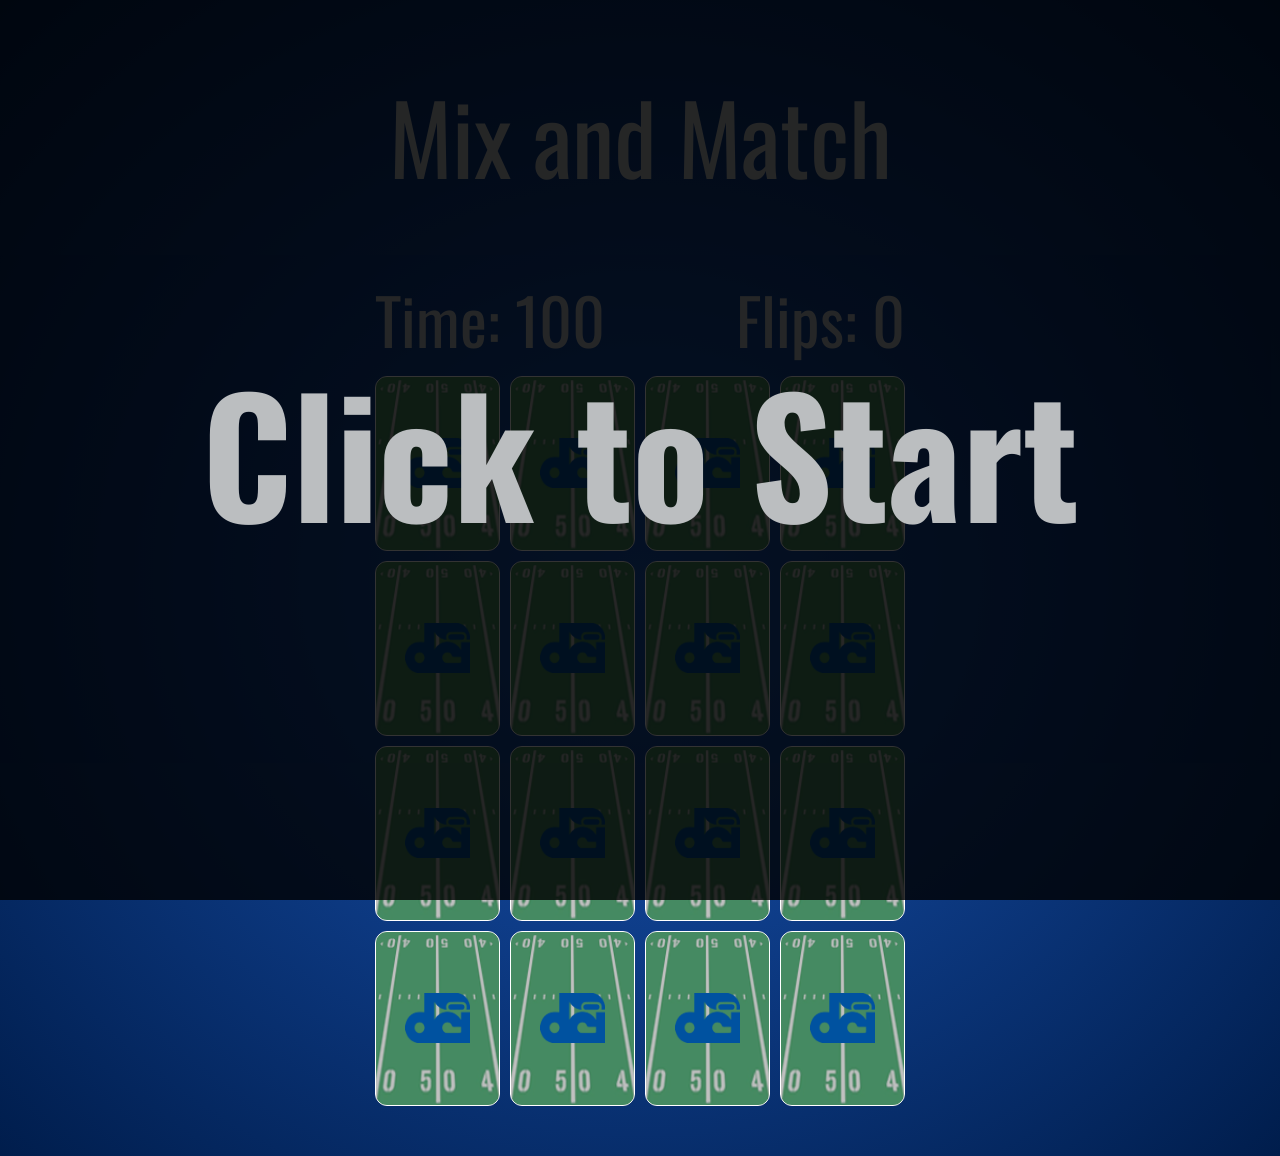
<file: index.html>
<!DOCTYPE html>
<html>
	<head>
		<link href="style.css" rel="stylesheet" />
		<script src="script.js" async></script>
		<link
			href="https://fonts.googleapis.com/css?family=Oswald&display=swap"
			rel="stylesheet"
		/>
		<title>Mix and Match Game</title>
	</head>

	<body>
		<h1 class="page-title">Mix and Match</h1>
		<div class="overlay-text visible">
			Click to Start
		</div>
		<div id="game-over-text" class="overlay-text">
			GAME OVER
			<span class="overlay-text-small"> Click to Restart</span>
		</div>
		<div id="victory-text" class="overlay-text">
			VICTORY
			<span class="overlay-text-small"> Click to Restart</span>
		</div>
		<div class="game-container">
			<div class="game-info-container">
				<div class="game-info">Time: <span id="time-remaining">100</span></div>
				<div class="game-info">Flips: <span id="flips">0</span></div>
			</div>
			<div class="card">
				<div class="card-back card-face">
					<img class="card-background" src="Assets/Images/field.png" />
					<img class="logo" src="Assets/Images/dci_logo.png" />
				</div>
				<div class="card-front card-face">
					<img class="card-value" src="Assets/Images/bluecoats_logo.png" />
				</div>
			</div>
			<div class="card">
				<div class="card-back card-face">
					<img class="card-background" src="Assets/Images/field.png" />
					<img class="logo" src="Assets/Images/dci_logo.png" />
				</div>
				<div class="card-front card-face">
					<img class="card-value" src="Assets/Images/bluecoats_logo.png" />
				</div>
			</div>
			<div class="card">
				<div class="card-back card-face">
					<img class="card-background" src="Assets/Images/field.png" />
					<img class="logo" src="Assets/Images/dci_logo.png" />
				</div>
				<div class="card-front card-face">
					<img class="card-value" src="Assets/Images/bluedevils_logo.png" />
				</div>
			</div>
			<div class="card">
				<div class="card-back card-face">
					<img class="card-background" src="Assets/Images/field.png" />
					<img class="logo" src="Assets/Images/dci_logo.png" />
				</div>
				<div class="card-front card-face">
					<img class="card-value" src="Assets/Images/bluedevils_logo.png" />
				</div>
			</div>
			<div class="card">
				<div class="card-back card-face">
					<img class="card-background" src="Assets/Images/field.png" />
					<img class="logo" src="Assets/Images/dci_logo.png" />
				</div>
				<div class="card-front card-face">
					<img class="card-value" src="Assets/Images/boston_logo.png" />
				</div>
			</div>
			<div class="card">
				<div class="card-back card-face">
					<img class="card-background" src="Assets/Images/field.png" />
					<img class="logo" src="Assets/Images/dci_logo.png" />
				</div>
				<div class="card-front card-face">
					<img class="card-value" src="Assets/Images/boston_logo.png" />
				</div>
			</div>
			<div class="card">
				<div class="card-back card-face">
					<img class="card-background" src="Assets/Images/field.png" />
					<img class="logo" src="Assets/Images/dci_logo.png" />
				</div>
				<div class="card-front card-face">
					<img class="card-value" src="Assets/Images/cavaliers_logo.png" />
				</div>
			</div>
			<div class="card">
				<div class="card-back card-face">
					<img class="card-background" src="Assets/Images/field.png" />
					<img class="logo" src="Assets/Images/dci_logo.png" />
				</div>
				<div class="card-front card-face">
					<img class="card-value" src="Assets/Images/cavaliers_logo.png" />
				</div>
			</div>
			<div class="card">
				<div class="card-back card-face">
					<img class="card-background" src="Assets/Images/field.png" />
					<img class="logo" src="Assets/Images/dci_logo.png" />
				</div>
				<div class="card-front card-face">
					<img class="card-value" src="Assets/Images/crown_logo.png" />
				</div>
			</div>
			<div class="card">
				<div class="card-back card-face">
					<img class="card-background" src="Assets/Images/field.png" />
					<img class="logo" src="Assets/Images/dci_logo.png" />
				</div>
				<div class="card-front card-face">
					<img class="card-value" src="Assets/Images/crown_logo.png" />
				</div>
			</div>
			<div class="card">
				<div class="card-back card-face">
					<img class="card-background" src="Assets/Images/field.png" />
					<img class="logo" src="Assets/Images/dci_logo.png" />
				</div>
				<div class="card-front card-face">
					<img class="card-value" src="Assets/Images/phantom_logo.png" />
				</div>
			</div>
			<div class="card">
				<div class="card-back card-face">
					<img class="card-background" src="Assets/Images/field.png" />
					<img class="logo" src="Assets/Images/dci_logo.png" />
				</div>
				<div class="card-front card-face">
					<img class="card-value" src="Assets/Images/phantom_logo.png" />
				</div>
			</div>
			<div class="card">
				<div class="card-back card-face">
					<img class="card-background" src="Assets/Images/field.png" />
					<img class="logo" src="Assets/Images/dci_logo.png" />
				</div>
				<div class="card-front card-face">
					<img class="card-value" src="Assets/Images/scv_logo.png" />
				</div>
			</div>
			<div class="card">
				<div class="card-back card-face">
					<img class="card-background" src="Assets/Images/field.png" />
					<img class="logo" src="Assets/Images/dci_logo.png" />
				</div>
				<div class="card-front card-face">
					<img class="card-value" src="Assets/Images/scv_logo.png" />
				</div>
			</div>
			<div class="card">
				<div class="card-back card-face">
					<img class="card-background" src="Assets/Images/field.png" />
					<img class="logo" src="Assets/Images/dci_logo.png" />
				</div>
				<div class="card-front card-face">
					<img class="card-value" src="Assets/Images/cadets_logo.png" />
				</div>
			</div>
			<div class="card">
				<div class="card-back card-face">
					<img class="card-background" src="Assets/Images/field.png" />
					<img class="logo" src="Assets/Images/dci_logo.png" />
				</div>
				<div class="card-front card-face">
					<img class="card-value" src="Assets/Images/cadets_logo.png" />
				</div>
			</div>
		</div>
	</body>
</html>
</file>
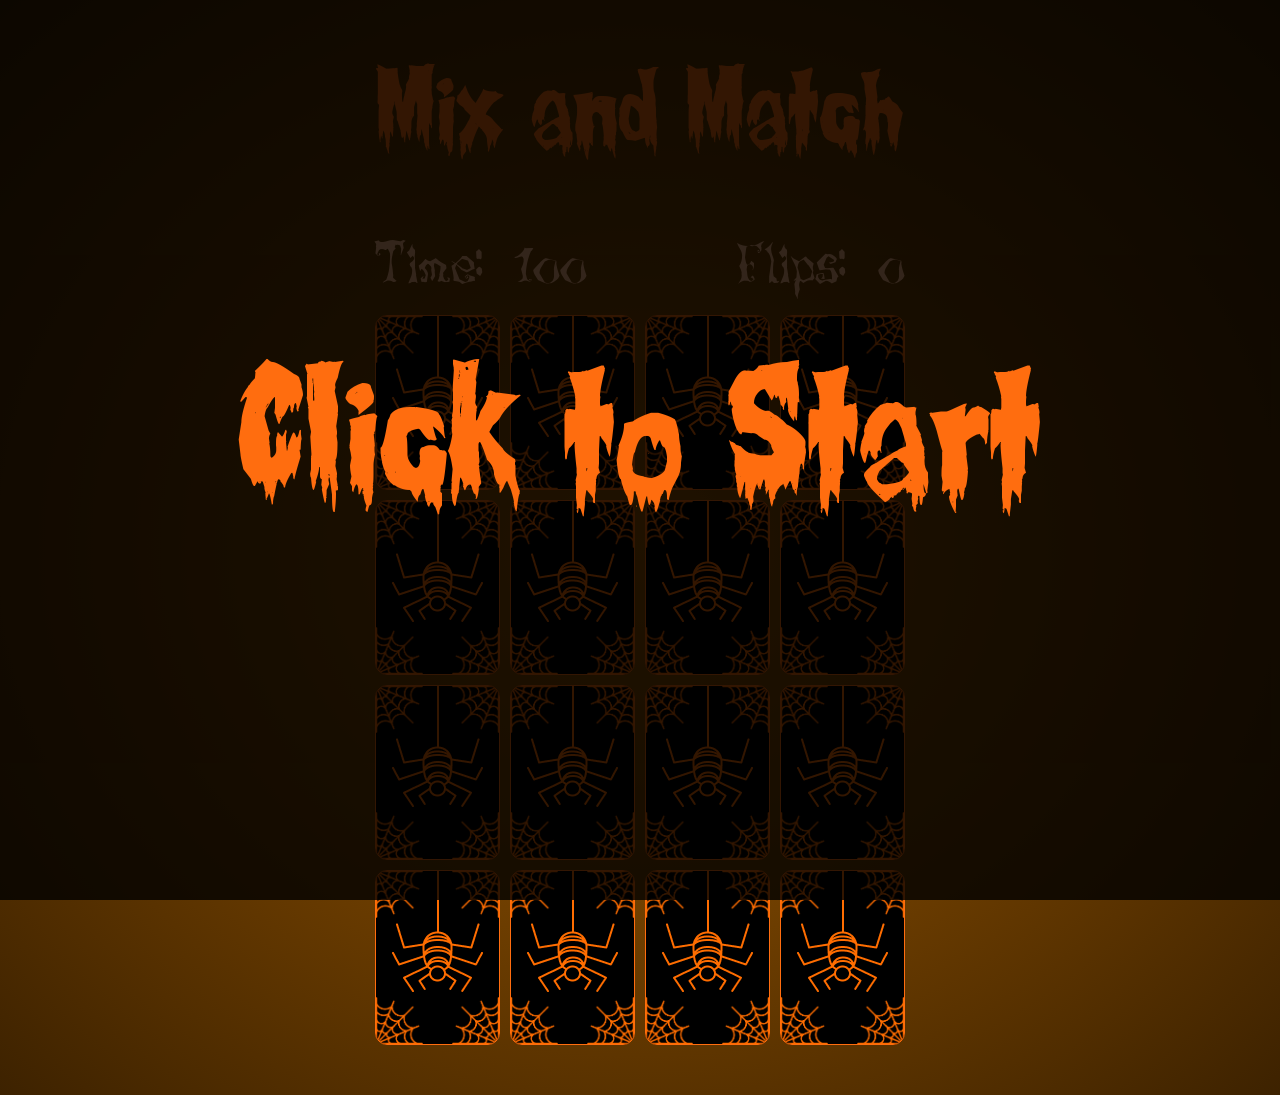
<file: Halloween/index.html>
<!DOCTYPE html>
<html>
    <head>
        <link href="style.css" rel="stylesheet">
        <script src="script.js" async></script>
        <title>Mix and Match Game</title>
    </head>

    <body>
        <h1 class="page-title">Mix and Match</h1>
        <div class="overlay-text visible">
            Click to Start
        </div>
        <div id="game-over-text" class="overlay-text">
            GAME OVER
        <span class="overlay-text-small">
            Click to Restart</span>
        </div>
        <div id="victory-text" class="overlay-text">
            VICTORY
            <span class="overlay-text-small">
                Click to Restart</span>
        </div>
        <div class="game-container">
            <div class="game-info-container">
                <div class="game-info">
                    Time: <span id="time-remaining">100</span>
                </div>
                <div class="game-info">
                    Flips: <span id="flips">0</span>
                </div>
            </div>
            <div class="card">
                <div class="card-back card-face">
                    <img class="cob-web cob-web-top-left"
                    src="Assets/Images/Cobweb.png">
                    <img class="cob-web cob-web-top-right"
                    src="Assets/Images/Cobweb.png">
                    <img class="cob-web cob-web-bot-left"
                    src="Assets/Images/Cobweb.png">
                    <img class="cob-web cob-web-bot-right"
                    src="Assets/Images/Cobweb.png">
                    <img class="spider" src="Assets/Images/Spider.png">
                </div>
                <div class="card-front card-face">
                    <img class="cob-web cob-web-top-left"
                    src="Assets/Images/CobwebGrey.png">
                    <img class="cob-web cob-web-top-right"
                    src="Assets/Images/CobwebGrey.png">
                    <img class="cob-web cob-web-bot-left"
                    src="Assets/Images/CobwebGrey.png">
                    <img class="cob-web cob-web-bot-right"
                    src="Assets/Images/CobwebGrey.png">
                    <img class="card-value" src="Assets/Images/Bat.png">
                </div>
            </div>
            <div class="card">
                    <div class="card-back card-face">
                        <img class="cob-web cob-web-top-left"
                        src="Assets/Images/Cobweb.png">
                        <img class="cob-web cob-web-top-right"
                        src="Assets/Images/Cobweb.png">
                        <img class="cob-web cob-web-bot-left"
                        src="Assets/Images/Cobweb.png">
                        <img class="cob-web cob-web-bot-right"
                        src="Assets/Images/Cobweb.png">
                        <img class="spider" src="Assets/Images/Spider.png">
                    </div>
                    <div class="card-front card-face">
                        <img class="cob-web cob-web-top-left"
                        src="Assets/Images/CobwebGrey.png">
                        <img class="cob-web cob-web-top-right"
                        src="Assets/Images/CobwebGrey.png">
                        <img class="cob-web cob-web-bot-left"
                        src="Assets/Images/CobwebGrey.png">
                        <img class="cob-web cob-web-bot-right"
                        src="Assets/Images/CobwebGrey.png">
                        <img class="card-value" src="Assets/Images/Bat.png">
                    </div>
            </div>    
            <div class="card">
                    <div class="card-back card-face">
                        <img class="cob-web cob-web-top-left"
                        src="Assets/Images/Cobweb.png">
                        <img class="cob-web cob-web-top-right"
                        src="Assets/Images/Cobweb.png">
                        <img class="cob-web cob-web-bot-left"
                        src="Assets/Images/Cobweb.png">
                        <img class="cob-web cob-web-bot-right"
                        src="Assets/Images/Cobweb.png">
                        <img class="spider" src="Assets/Images/Spider.png">
                    </div>
                    <div class="card-front card-face">
                        <img class="cob-web cob-web-top-left"
                        src="Assets/Images/CobwebGrey.png">
                        <img class="cob-web cob-web-top-right"
                        src="Assets/Images/CobwebGrey.png">
                        <img class="cob-web cob-web-bot-left"
                        src="Assets/Images/CobwebGrey.png">
                        <img class="cob-web cob-web-bot-right"
                        src="Assets/Images/CobwebGrey.png">
                        <img class="card-value" src="Assets/Images/Bones.png">
                    </div>
            </div>
            <div class="card">
                    <div class="card-back card-face">
                        <img class="cob-web cob-web-top-left"
                        src="Assets/Images/Cobweb.png">
                        <img class="cob-web cob-web-top-right"
                        src="Assets/Images/Cobweb.png">
                        <img class="cob-web cob-web-bot-left"
                        src="Assets/Images/Cobweb.png">
                        <img class="cob-web cob-web-bot-right"
                        src="Assets/Images/Cobweb.png">
                        <img class="spider" src="Assets/Images/Spider.png">
                    </div>
                    <div class="card-front card-face">
                        <img class="cob-web cob-web-top-left"
                        src="Assets/Images/CobwebGrey.png">
                        <img class="cob-web cob-web-top-right"
                        src="Assets/Images/CobwebGrey.png">
                        <img class="cob-web cob-web-bot-left"
                        src="Assets/Images/CobwebGrey.png">
                        <img class="cob-web cob-web-bot-right"
                        src="Assets/Images/CobwebGrey.png">
                        <img class="card-value" src="Assets/Images/Bones.png">
                    </div>
            </div>
            <div class="card">
                    <div class="card-back card-face">
                        <img class="cob-web cob-web-top-left"
                        src="Assets/Images/Cobweb.png">
                        <img class="cob-web cob-web-top-right"
                        src="Assets/Images/Cobweb.png">
                        <img class="cob-web cob-web-bot-left"
                        src="Assets/Images/Cobweb.png">
                        <img class="cob-web cob-web-bot-right"
                        src="Assets/Images/Cobweb.png">
                        <img class="spider" src="Assets/Images/Spider.png">
                    </div>
                    <div class="card-front card-face">
                        <img class="cob-web cob-web-top-left"
                        src="Assets/Images/CobwebGrey.png">
                        <img class="cob-web cob-web-top-right"
                        src="Assets/Images/CobwebGrey.png">
                        <img class="cob-web cob-web-bot-left"
                        src="Assets/Images/CobwebGrey.png">
                        <img class="cob-web cob-web-bot-right"
                        src="Assets/Images/CobwebGrey.png">
                        <img class="card-value" src="Assets/Images/Cauldron.png">
                    </div>
            </div>
            <div class="card">
                    <div class="card-back card-face">
                        <img class="cob-web cob-web-top-left"
                        src="Assets/Images/Cobweb.png">
                        <img class="cob-web cob-web-top-right"
                        src="Assets/Images/Cobweb.png">
                        <img class="cob-web cob-web-bot-left"
                        src="Assets/Images/Cobweb.png">
                        <img class="cob-web cob-web-bot-right"
                        src="Assets/Images/Cobweb.png">
                        <img class="spider" src="Assets/Images/Spider.png">
                    </div>
                    <div class="card-front card-face">
                        <img class="cob-web cob-web-top-left"
                        src="Assets/Images/CobwebGrey.png">
                        <img class="cob-web cob-web-top-right"
                        src="Assets/Images/CobwebGrey.png">
                        <img class="cob-web cob-web-bot-left"
                        src="Assets/Images/CobwebGrey.png">
                        <img class="cob-web cob-web-bot-right"
                        src="Assets/Images/CobwebGrey.png">
                        <img class="card-value" src="Assets/Images/Cauldron.png">
                    </div>
                </div>
            <div class="card">
                <div class="card-back card-face">
                    <img class="cob-web cob-web-top-left"
                    src="Assets/Images/Cobweb.png">
                    <img class="cob-web cob-web-top-right"
                    src="Assets/Images/Cobweb.png">
                    <img class="cob-web cob-web-bot-left"
                    src="Assets/Images/Cobweb.png">
                    <img class="cob-web cob-web-bot-right"
                    src="Assets/Images/Cobweb.png">
                    <img class="spider" src="Assets/Images/Spider.png">
                </div>
                <div class="card-front card-face">
                    <img class="cob-web cob-web-top-left"
                    src="Assets/Images/CobwebGrey.png">
                    <img class="cob-web cob-web-top-right"
                    src="Assets/Images/CobwebGrey.png">
                    <img class="cob-web cob-web-bot-left"
                    src="Assets/Images/CobwebGrey.png">
                    <img class="cob-web cob-web-bot-right"
                    src="Assets/Images/CobwebGrey.png">
                    <img class="card-value" src="Assets/Images/Dracula.png">
                </div>
            </div>    
            <div class="card">
                <div class="card-back card-face">
                    <img class="cob-web cob-web-top-left"
                    src="Assets/Images/Cobweb.png">
                    <img class="cob-web cob-web-top-right"
                    src="Assets/Images/Cobweb.png">
                    <img class="cob-web cob-web-bot-left"
                    src="Assets/Images/Cobweb.png">
                    <img class="cob-web cob-web-bot-right"
                    src="Assets/Images/Cobweb.png">
                    <img class="spider" src="Assets/Images/Spider.png">
                </div>
                <div class="card-front card-face">
                    <img class="cob-web cob-web-top-left"
                    src="Assets/Images/CobwebGrey.png">
                    <img class="cob-web cob-web-top-right"
                    src="Assets/Images/CobwebGrey.png">
                    <img class="cob-web cob-web-bot-left"
                    src="Assets/Images/CobwebGrey.png">
                    <img class="cob-web cob-web-bot-right"
                    src="Assets/Images/CobwebGrey.png">
                    <img class="card-value" src="Assets/Images/Dracula.png">
                    </div>
                </div>  
            <div class="card">
                <div class="card-back card-face">
                    <img class="cob-web cob-web-top-left"
                    src="Assets/Images/Cobweb.png">
                    <img class="cob-web cob-web-top-right"
                    src="Assets/Images/Cobweb.png">
                    <img class="cob-web cob-web-bot-left"
                    src="Assets/Images/Cobweb.png">
                    <img class="cob-web cob-web-bot-right"
                    src="Assets/Images/Cobweb.png">
                    <img class="spider" src="Assets/Images/Spider.png">
                </div>
                <div class="card-front card-face">
                    <img class="cob-web cob-web-top-left"
                    src="Assets/Images/CobwebGrey.png">
                    <img class="cob-web cob-web-top-right"
                    src="Assets/Images/CobwebGrey.png">
                    <img class="cob-web cob-web-bot-left"
                    src="Assets/Images/CobwebGrey.png">
                    <img class="cob-web cob-web-bot-right"
                    src="Assets/Images/CobwebGrey.png">
                    <img class="card-value" src="Assets/Images/Eye.png">
                </div>
            </div>
            <div class="card">
                <div class="card-back card-face">
                    <img class="cob-web cob-web-top-left"
                    src="Assets/Images/Cobweb.png">
                    <img class="cob-web cob-web-top-right"
                    src="Assets/Images/Cobweb.png">
                    <img class="cob-web cob-web-bot-left"
                    src="Assets/Images/Cobweb.png">
                    <img class="cob-web cob-web-bot-right"
                    src="Assets/Images/Cobweb.png">
                    <img class="spider" src="Assets/Images/Spider.png">
                </div>
                <div class="card-front card-face">
                    <img class="cob-web cob-web-top-left"
                    src="Assets/Images/CobwebGrey.png">
                    <img class="cob-web cob-web-top-right"
                    src="Assets/Images/CobwebGrey.png">
                    <img class="cob-web cob-web-bot-left"
                    src="Assets/Images/CobwebGrey.png">
                    <img class="cob-web cob-web-bot-right"
                    src="Assets/Images/CobwebGrey.png">
                    <img class="card-value" src="Assets/Images/Eye.png">
                </div>
            </div>
            <div class="card">
                    <div class="card-back card-face">
                        <img class="cob-web cob-web-top-left"
                        src="Assets/Images/Cobweb.png">
                        <img class="cob-web cob-web-top-right"
                        src="Assets/Images/Cobweb.png">
                        <img class="cob-web cob-web-bot-left"
                        src="Assets/Images/Cobweb.png">
                        <img class="cob-web cob-web-bot-right"
                        src="Assets/Images/Cobweb.png">
                        <img class="spider" src="Assets/Images/Spider.png">
                    </div>
                    <div class="card-front card-face">
                        <img class="cob-web cob-web-top-left"
                        src="Assets/Images/CobwebGrey.png">
                        <img class="cob-web cob-web-top-right"
                        src="Assets/Images/CobwebGrey.png">
                        <img class="cob-web cob-web-bot-left"
                        src="Assets/Images/CobwebGrey.png">
                        <img class="cob-web cob-web-bot-right"
                        src="Assets/Images/CobwebGrey.png">
                        <img class="card-value" src="Assets/Images/Ghost.png">
                    </div>
            </div>
            <div class="card">
                    <div class="card-back card-face">
                        <img class="cob-web cob-web-top-left"
                        src="Assets/Images/Cobweb.png">
                        <img class="cob-web cob-web-top-right"
                        src="Assets/Images/Cobweb.png">
                        <img class="cob-web cob-web-bot-left"
                        src="Assets/Images/Cobweb.png">
                        <img class="cob-web cob-web-bot-right"
                        src="Assets/Images/Cobweb.png">
                        <img class="spider" src="Assets/Images/Spider.png">
                    </div>
                    <div class="card-front card-face">
                        <img class="cob-web cob-web-top-left"
                        src="Assets/Images/CobwebGrey.png">
                        <img class="cob-web cob-web-top-right"
                        src="Assets/Images/CobwebGrey.png">
                        <img class="cob-web cob-web-bot-left"
                        src="Assets/Images/CobwebGrey.png">
                        <img class="cob-web cob-web-bot-right"
                        src="Assets/Images/CobwebGrey.png">
                        <img class="card-value" src="Assets/Images/Ghost.png">
                    </div>
            </div>
            <div class="card">
                <div class="card-back card-face">
                    <img class="cob-web cob-web-top-left"
                    src="Assets/Images/Cobweb.png">
                    <img class="cob-web cob-web-top-right"
                    src="Assets/Images/Cobweb.png">
                    <img class="cob-web cob-web-bot-left"
                    src="Assets/Images/Cobweb.png">
                    <img class="cob-web cob-web-bot-right"
                        src="Assets/Images/Cobweb.png">
                    <img class="spider" src="Assets/Images/Spider.png">
                </div>
                <div class="card-front card-face">
                    <img class="cob-web cob-web-top-left"
                    src="Assets/Images/CobwebGrey.png">
                    <img class="cob-web cob-web-top-right"
                    src="Assets/Images/CobwebGrey.png">
                    <img class="cob-web cob-web-bot-left"
                    src="Assets/Images/CobwebGrey.png">
                    <img class="cob-web cob-web-bot-right"
                    src="Assets/Images/CobwebGrey.png">
                    <img class="card-value" src="Assets/Images/Pumpkin.png">
                </div>
            </div>
            <div class="card">
                <div class="card-back card-face">
                    <img class="cob-web cob-web-top-left"
                    src="Assets/Images/Cobweb.png">
                    <img class="cob-web cob-web-top-right"
                    src="Assets/Images/Cobweb.png">
                    <img class="cob-web cob-web-bot-left"
                    src="Assets/Images/Cobweb.png">
                    <img class="cob-web cob-web-bot-right"
                    src="Assets/Images/Cobweb.png">
                    <img class="spider" src="Assets/Images/Spider.png">
                </div>
                <div class="card-front card-face">
                    <img class="cob-web cob-web-top-left"
                    src="Assets/Images/CobwebGrey.png">
                    <img class="cob-web cob-web-top-right"
                    src="Assets/Images/CobwebGrey.png">
                    <img class="cob-web cob-web-bot-left"
                    src="Assets/Images/CobwebGrey.png">
                    <img class="cob-web cob-web-bot-right"
                    src="Assets/Images/CobwebGrey.png">
                    <img class="card-value" src="Assets/Images/Pumpkin.png">
                </div>
            </div>
            <div class="card">
                <div class="card-back card-face">
                    <img class="cob-web cob-web-top-left"
                    src="Assets/Images/Cobweb.png">
                    <img class="cob-web cob-web-top-right"
                    src="Assets/Images/Cobweb.png">
                    <img class="cob-web cob-web-bot-left"
                    src="Assets/Images/Cobweb.png">
                    <img class="cob-web cob-web-bot-right"
                    src="Assets/Images/Cobweb.png">
                    <img class="spider" src="Assets/Images/Spider.png">
                </div>
                <div class="card-front card-face">
                    <img class="cob-web cob-web-top-left"
                    src="Assets/Images/CobwebGrey.png">
                    <img class="cob-web cob-web-top-right"
                    src="Assets/Images/CobwebGrey.png">
                    <img class="cob-web cob-web-bot-left"
                    src="Assets/Images/CobwebGrey.png">
                    <img class="cob-web cob-web-bot-right"
                    src="Assets/Images/CobwebGrey.png">
                    <img class="card-value" src="Assets/Images/Skull.png">
                </div>
            </div>
            <div class="card">
                <div class="card-back card-face">
                    <img class="cob-web cob-web-top-left"
                    src="Assets/Images/Cobweb.png">
                    <img class="cob-web cob-web-top-right"
                    src="Assets/Images/Cobweb.png">
                    <img class="cob-web cob-web-bot-left"
                    src="Assets/Images/Cobweb.png">
                    <img class="cob-web cob-web-bot-right"
                    src="Assets/Images/Cobweb.png">
                    <img class="spider" src="Assets/Images/Spider.png">
                </div>
                <div class="card-front card-face">
                    <img class="cob-web cob-web-top-left"
                    src="Assets/Images/CobwebGrey.png">
                    <img class="cob-web cob-web-top-right"
                    src="Assets/Images/CobwebGrey.png">
                    <img class="cob-web cob-web-bot-left"
                    src="Assets/Images/CobwebGrey.png">
                    <img class="cob-web cob-web-bot-right"
                    src="Assets/Images/CobwebGrey.png">
                    <img class="card-value" src="Assets/Images/Skull.png">
                </div>
            </div>

        </div>
    </body>
</html>
</file>
<file: style.css>
* {
	box-sizing: border-box;
}

html {
	min-height: 100vh;
}

body {
	margin: 0;
	min-height: 100vh;
	background: radial-gradient(#1955b7, #001d4c);
}

.page-title {
	color: #bbbec0;
	font-family: 'Oswald', sans-serif;
	font-weight: normal;
	text-align: center;
	font-size: 6em;
}

.overlay-text {
	display: none;
	position: fixed;
	top: 0;
	left: 0;
	right: 0;
	bottom: 0;
	justify-content: center;
	align-items: center;
	z-index: 100;
	color: #bbbec0;
	font-family: 'Oswald', sans-serif;
	font-weight: bold;
}

.overlay-text-small {
	font-size: 0.3em;
}

.overlay-text.visible {
	display: flex;
	flex-direction: column;
	animation: overlay-grow 500ms forwards;
}

@keyframes overlay-grow {
	from {
		background-color: rgba(0, 0, 0, 0);
		font-size: 0;
	}
	to {
		background-color: rgba(0, 0, 0, 0.8);
		font-size: 10em;
	}
}

.game-container {
	display: grid;
	grid-template-columns: repeat(4, auto);
	grid-gap: 10px;
	margin: 50px;
	justify-content: center;
	perspective: 500px;
}

.game-info-container {
	grid-column: 1 / -1;
	display: flex;
	justify-content: space-between;
}

.game-info {
	color: #bbbec0;
	font-family: 'Oswald', sans-serif;
	font-size: 4em;
}

.card {
	position: relative;
	height: 175px;
	width: 125px;
}

.card-background {
	position: absolute;
	transform: scale(1.05);
	opacity: 0.5;
	transition: transform 100ms ease-in-out, opacity 100ms ease-in-out;
}

.card:hover .card-background {
	transform: scale(1);
	opacity: 1;
}

.card:hover {
	cursor: url('Assets/Cursors/GhostHover.cur'), auto;
}

.card-face {
	position: absolute;
	width: 100%;
	height: 100%;
	display: flex;
	justify-content: center;
	align-items: center;
	overflow: hidden;
	backface-visibility: hidden;
	border-radius: 12px;
	border-width: 1px;
	border-style: solid;
	transition: transform 500ms ease-in-out;
}

.card.visible .card-back {
	transform: rotateY(-180deg);
}

.card.visible .card-front {
	transform: rotateY(0);
}

.card.matched .card-value {
	animation: dance 1s linear infinite 500ms;
}

@keyframes dance {
	0%,
	100% {
		transform: rotate(0);
	}
	25% {
		transform: rotate(-30deg);
	}
	75% {
		transform: rotate(30deg);
	}
}

.card-back {
	background-color: gray;
	border-color: white;
}

.card-front {
	transform: rotateY(180deg);
	background: radial-gradient(#ffd561, #ffcb3b);
	border-collapse: #333;
	border-color: white;
}

.card-value {
	height: 60%;
	width: 60%;
	transform: scale(0.9);
	transition: transform 100ms ease-in-out;
}

.card-front:hover .card-value {
	transform: scale(1);
}

.cob-web {
	position: absolute;
	width: 47px;
	height: 47px;
	transition: width 100ms ease-in-out, height 100ms ease-in-out;
}

.card-face:hover .cob-web {
	width: 52px;
	height: 52px;
}

.cob-web-top-left {
	transform: rotate(270deg);
	top: 0;
	left: 0;
}

.cob-web-top-right {
	transform: rotate(0deg);
	top: 0;
	right: 0;
}

.cob-web-bot-left {
	transform: rotate(180deg);
	bottom: 0;
	left: 0;
}

.cob-web-bot-right {
	transform: rotate(90deg);
	bottom: 0;
	right: 0;
}

.logo {
	align-self: flex;
	height: 50px;
	width: 65px;
	transform: scale(1);
	transition: transform 100ms ease-in-out;
}

.card-back:hover .logo {
	transform: scale(1.2);
}

@media (max-width: 600px) {
	.game-container {
		grid-template-columns: repeat(2, auto);
	}

	.game-info-container {
		flex-direction: column;
		align-items: center;
	}
}
</file>
<file: Halloween/style.css>
@font-face {
	font-family: 'Creepy';
	src: url('Assets/Fonts/Creepy.woff') format('woff'),
		url('Assets/Fonts/Creepy.woff2') format('woff2');
}

@font-face {
	font-family: 'Lunacy';
	src: url('Assets/Fonts/Lunacy.woff'),
		url('Assets/Fonts/Lunacy.woff2') format('woff2');
}

* {
	box-sizing: border-box;
}

html {
	min-height: 100vh;
	cursor: url('Assets/Cursors/Ghost.cur'), auto;
}

body {
	margin: 0;
	background: radial-gradient(#9d5900, #3d2200);
}

.page-title {
	color: #ff6d0f;
	font-family: Creepy, sans-serif;
	font-weight: normal;
	text-align: center;
	font-size: 6em;
}

.overlay-text {
	display: none;
	position: fixed;
	top: 0;
	left: 0;
	right: 0;
	bottom: 0;
	justify-content: center;
	align-items: center;
	z-index: 100;
	color: #ff6d0f;
	font-family: Creepy, sans-serif;
}

.overlay-text-small {
	font-size: 0.3em;
}

.overlay-text.visible {
	display: flex;
	flex-direction: column;
	animation: overlay-grow 500ms forwards;
}

@keyframes overlay-grow {
	from {
		background-color: rgba(0, 0, 0, 0);
		font-size: 0;
	}
	to {
		background-color: rgba(0, 0, 0, 0.8);
		font-size: 10em;
	}
}

.game-container {
	display: grid;
	grid-template-columns: repeat(4, auto);
	grid-gap: 10px;
	margin: 50px;
	justify-content: center;
	perspective: 500px;
}

.game-info-container {
	grid-column: 1 / -1;
	display: flex;
	justify-content: space-between;
}

.game-info {
	color: #ffbb89;
	font-family: Lunacy, sans-serif;
	font-size: 4em;
}

.card {
	position: relative;
	height: 175px;
	width: 125px;
}

.card:hover {
	cursor: url('Assets/Cursors/GhostHover.cur'), auto;
}

.card-face {
	position: absolute;
	width: 100%;
	height: 100%;
	display: flex;
	justify-content: center;
	align-items: center;
	overflow: hidden;
	backface-visibility: hidden;
	border-radius: 12px;
	border-width: 1px;
	border-style: solid;
	transition: transform 500ms ease-in-out;
}

.card.visible .card-back {
	transform: rotateY(-180deg);
}

.card.visible .card-front {
	transform: rotateY(0);
}

.card.matched .card-value {
	animation: dance 1s linear infinite 500ms;
}

@keyframes dance {
	0%,
	100% {
		transform: rotate(0);
	}
	25% {
		transform: rotate(-30deg);
	}
	75% {
		transform: rotate(30deg);
	}
}

.card-back {
	background-color: black;
	border-color: #ff6d0f;
}

.card-front {
	transform: rotateY(180deg);
	background-color: #ffbb89;
	border-collapse: #333;
}

.card-value {
	transform: scale(0.9);
	transition: transform 100ms ease-in-out;
}

.card-front:hover .card-value {
	transform: scale(1);
}

.cob-web {
	position: absolute;
	width: 47px;
	height: 47px;
	transition: width 100ms ease-in-out, height 100ms ease-in-out;
}

.card-face:hover .cob-web {
	width: 52px;
	height: 52px;
}

.cob-web-top-left {
	transform: rotate(270deg);
	top: 0;
	left: 0;
}

.cob-web-top-right {
	transform: rotate(0deg);
	top: 0;
	right: 0;
}

.cob-web-bot-left {
	transform: rotate(180deg);
	bottom: 0;
	left: 0;
}

.cob-web-bot-right {
	transform: rotate(90deg);
	bottom: 0;
	right: 0;
}

.spider {
	align-self: flex-start;
	transform: translateY(-10px);
	transition: transform 100ms ease-in-out;
}

.card-back:hover .spider {
	transform: translateY(0);
}

@media (max-width: 600px) {
	.game-container {
		grid-template-columns: repeat(2, auto);
	}

	.game-info-container {
		flex-direction: column;
		align-items: center;
	}
}
</file>
